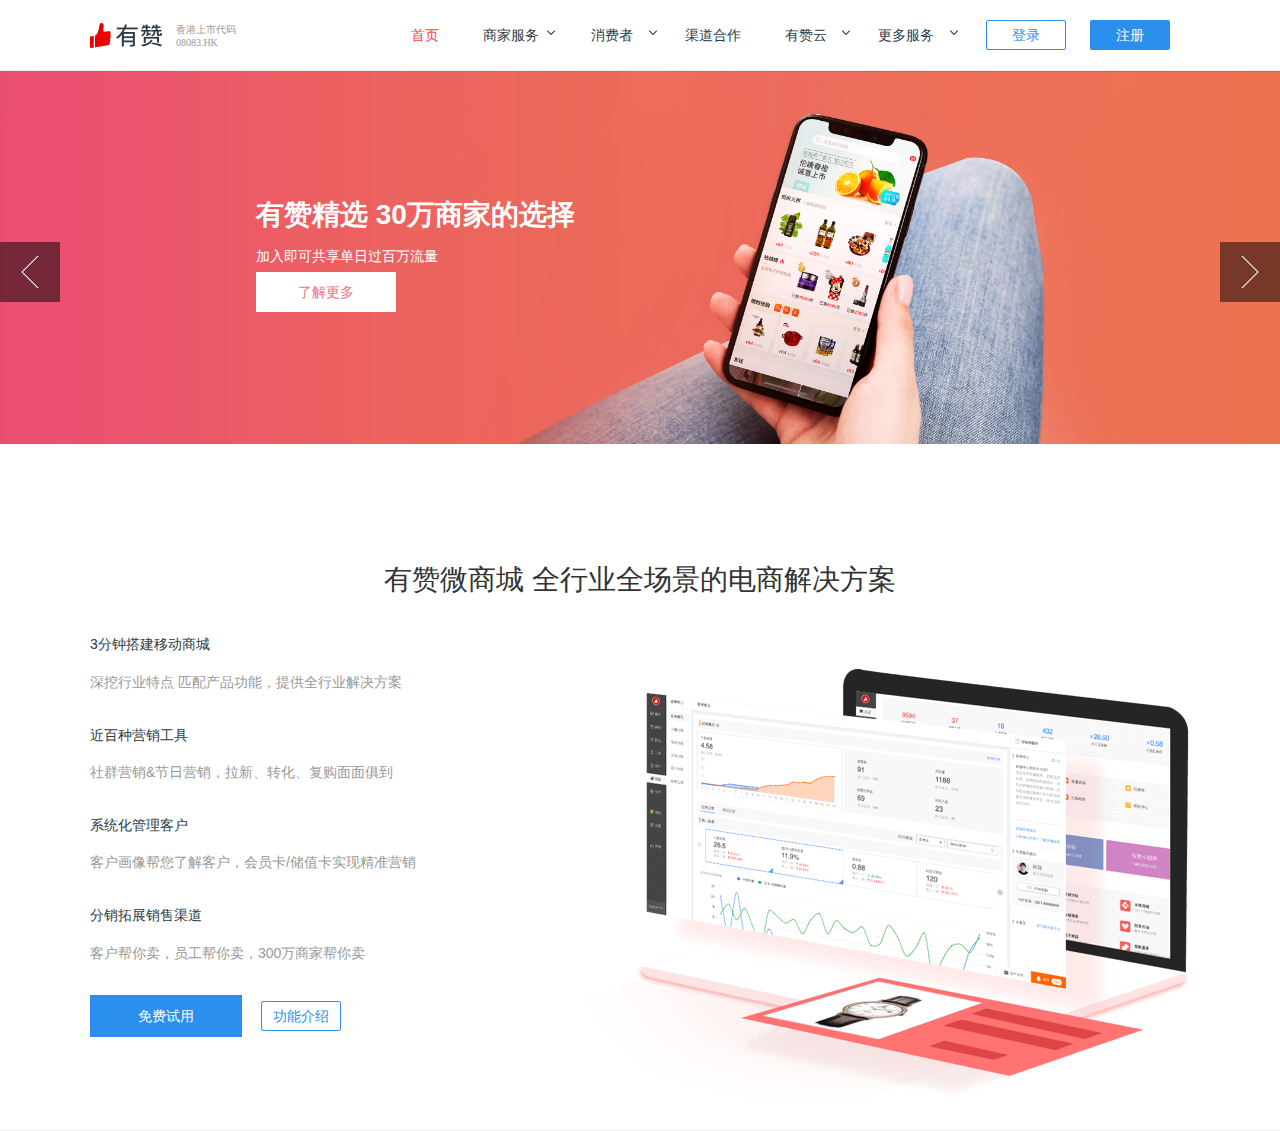
<file: 作业/index.html>
<!DOCTYPE html>
<html>

	<head>
		<meta charset="utf-8" />
		<title>有赞 - 做生意，用有赞</title>
		<link type="text/css" rel="stylesheet"  href="css.css">
	</head>

	<body>
		   <div class="ma">
		   <div class="nav_top">
		<div class="nav">		
		   <a class="log" img src="images/1.png"></a>
		   
		

		<div class='cont'>
		   <a class='link' target='_blank'>香港上市代码</a>
		   <a class='link' target='_blank'>08083.HK</a>
		</div>
		
		<ul class="list">
		<li><a class="select">首页</a></li>
		<li class="lanmu"><a class="fuwu">商家服务</a>
		  <img src="images/down.png">
		</li>
		<li class="lanmu"><a class="fuwu">消费者</a></li>
		<img src="images/down.png">
		<li><a class="qudao" >渠道合作</a></li>
		<li class="lanmu" ><a class="fuwu">有赞云</a></li>
		<img src="images/down.png">
		<li class="lanmu"><a class="fuwu">更多服务</a></li>
		<img src="images/down.png">
		<li class="q"><span class="denglu">登录</span></li>
		<li class="w"><span class="zhuce">注册</span></li>

		</ul>
	    </div>

		</div>
		
			<div class="banner">
			<div class="pic">
				<img src="images/2.png" />
		</div>
			<div style="position: absolute;color: #fff;top: 30%;left: 20%;">
				<h1>有赞精选 30万商家的选择</h1>
				<p class="font-lighter">加入即可共享单日过百万流量</p>
				<a class="button pink-button">了解更多</a>
		</div>

			<div class="LR">
				<span class="left"><img src="images/L.png" alt="" /></span>
				<span class="right"><img src="images/R.png"/></span>
		</div>
	</div>
			
			<div class="content">
				<h3>有赞微商城 全行业全场景的电商解决方案</h3>
				<div class="content-ma">
				<div class="content-ma-left">
				<div class="wenzi">
						<p class="title">3分钟搭建移动商城</p>
						<p class="warp">深挖行业特点 匹配产品功能，提供全行业解决方案</p>
	    </div>
				<div class="wenzi">
						<p class="title">近百种营销工具</p>
						<p class="warp">社群营销&节日营销，拉新、转化、复购面面俱到</p>
		</div>
				<div class="wenzi">
						<p class="title">系统化管理客户</p>
						<p class="warp">客户画像帮您了解客户，会员卡/储值卡实现精准营销</p>
		</div>
				<div class="wenzi">
						<p class="title">分销拓展销售渠道</p>
						<p class="warp">客户帮你卖，员工帮你卖，300万商家帮你卖</p>
		</div>
				<div class="wenzi">
						<span class="try">免费试用</span>
						<li class="g"><span class="introduce">功能介绍</span></li>
		</div>
	</div>
				<div class="content-ma-right">
						<img src="images/3.png"/>
	</div>

	</div>

   </div>
   </div>
  </body>

</html>
</file>
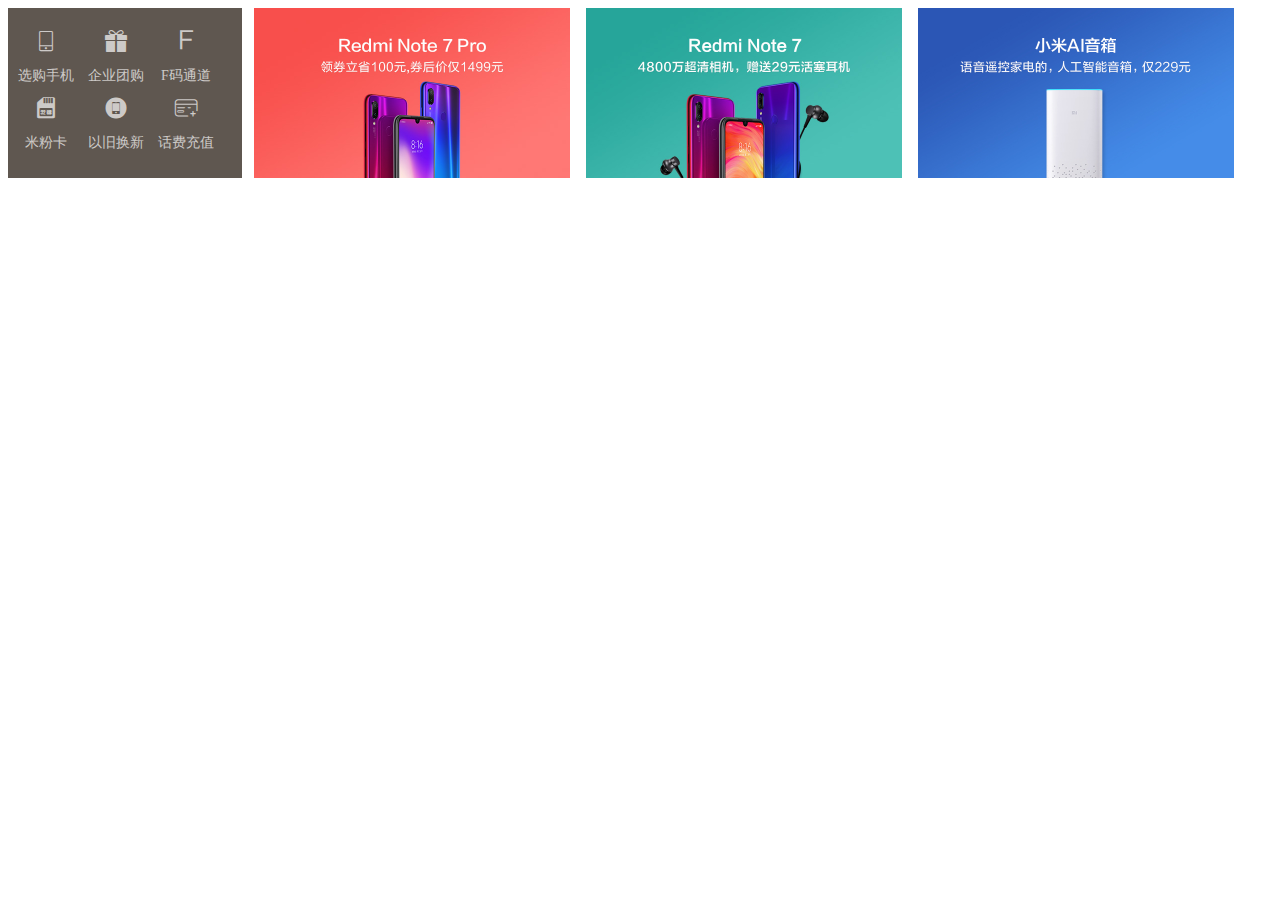
<file: 小米1/Untitled-1.html>
<!DOCTYPE html>
<html lang="en">
<head>
    <meta charset="UTF-8">
    <meta name="viewport" content="width=device-width, initial-scale=1.0">
    <meta http-equiv="X-UA-Compatible" content="ie=edge">
    <title>Document</title>
    <link rel="stylesheet" href="css.css">
    <link rel="stylesheet" href="font/iconfont.css">
</head>
<body>
    <div class="ma">
        <div class="span">
            <ul>
                <li><a class="tupian"><i class="iconfont">&#xe66f;</i>选购手机</a></li>
                <li><a class="tupian"><i class="iconfont">&#xe63c;</i>企业团购</a></li>
                <li><a class="tupian"><i class="iconfont">&#xe600;</i>F码通道</a></li>
                <li><a class="tupian"><i class="iconfont">&#xe6c5;</i>米粉卡</a></li>
                <li><a class="tupian"><i class="iconfont">&#xe61a;</i>以旧换新</a></li>
                <li><a class="tupian"><i class="iconfont">&#xe65c;</i>话费充值</a></li>
            </ul>
        </div>
        <div class="zhentitupian">
           <ul>
               <li><a><img alt="" src="images/xiaomi1.jpg" class="tupian1"></a></li>
               <li><a><img alt="" src="images/xiaomi2.jpg" class="tupian1"></a></li>
               <li><a><img alt="" src="images/xiaomi3.jpg" class="tupian1"></a></li>

           </ul>
        </div>
    </div>
    
</body>
</html>
</file>
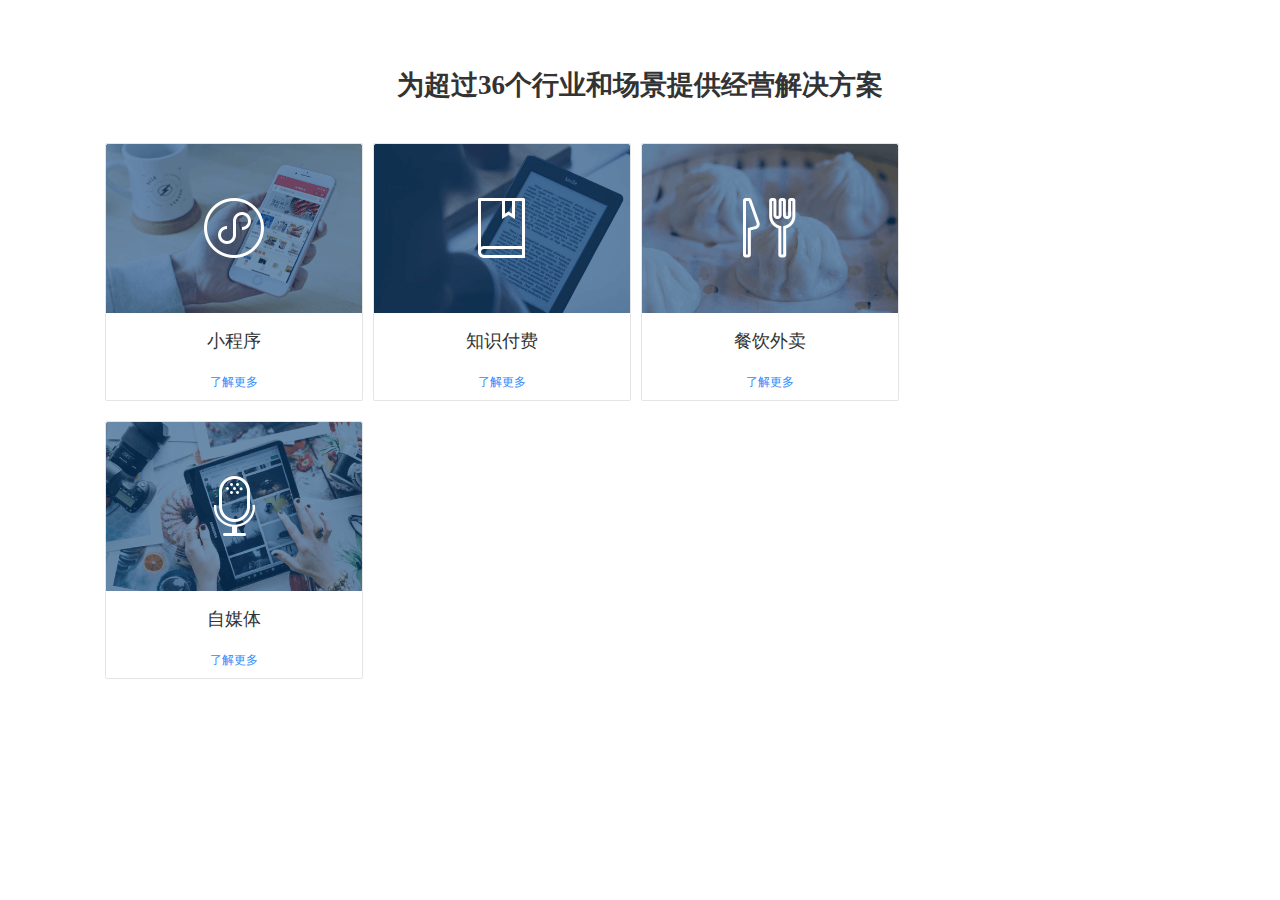
<file: 有赞1/Untitled-1.html>
<!DOCTYPE html>
<html lang="en">
<head>
    <meta charset="UTF-8">
    <meta name="viewport" content="width=device-width, initial-scale=1.0">
    <meta http-equiv="X-UA-Compatible" content="ie=edge">
    <title>Document</title>
    <link type="text/css" rel="stylesheet" href="css.css">
</head>
<body>
    <div class="main">
    <div class="warp">
        <h1>为超过36个行业和场景提供经营解决方案</h1>
    
    <div class="zhenti">
    <div class="zhenti-card">
        <div class="tupian">
            <span class="icon"><img src="images/tubiao.png"></span>
            <span class="back"><img src="images/shouji.png"></span>
        </div>

        <div class="wenzi">
            <p>小程序</p>
            <a href="">了解更多</a>
        </div>
      </div>

      <div class="zhenti-card">
          <div class="tupian">
              <span class="icon"><img src="images/shuben.png"></span>
              <span class="back"><img src="images/ipad.png"></span>

          </div>

          <div class="wenzi">
              <p>知识付费</p>
              <a href="">了解更多</a>
          </div>
      </div>

      <div class="zhenti-card">
            <div class="tupian">
                <span class="icon"><img src="images/daocha.png"></span>
                <span class="back"><img src="images/xiaolongbao.png"></span>
  
            </div>
  
            <div class="wenzi">
                <p>餐饮外卖</p>
                <a href="">了解更多</a>
            </div>
        </div>

        <div class="zhenti-card">
                <div class="tupian">
                    <span class="icon"><img src="images/maikef.png"></span>
                    <span class="back"><img src="images/ipad1.png"></span>
      
                </div>
      
                <div class="wenzi">
                    <p>自媒体</p>
                    <a href="">了解更多</a>
                </div>
            </div>
      
  

    </div>
    </div>
    </div>
</body>
</html>
</file>
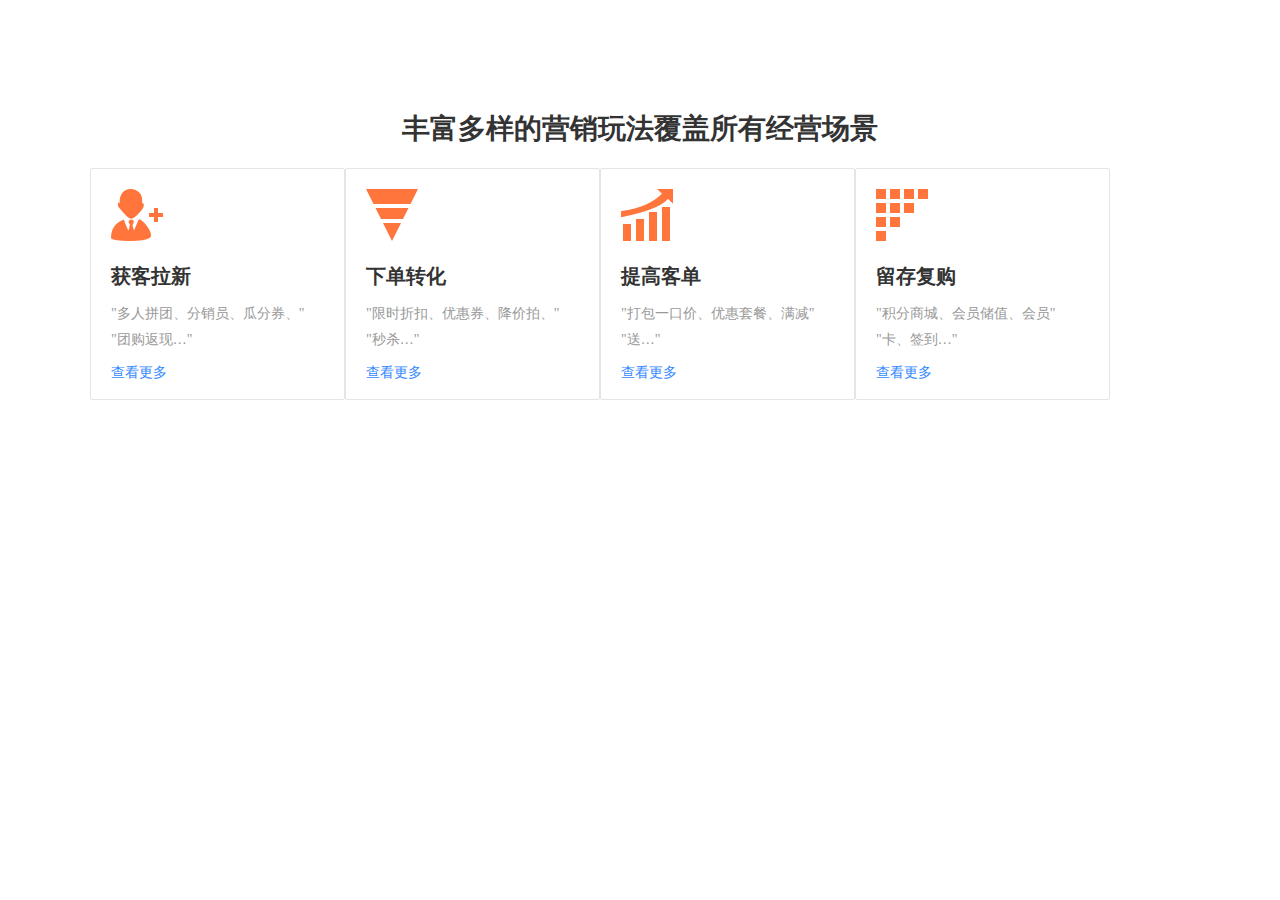
<file: 有赞2/Untitled-1.html>
<!DOCTYPE html>
<html lang="en">
<head>
    <meta charset="UTF-8">
    <meta name="viewport" content="width=device-width, initial-scale=1.0">
    <meta http-equiv="X-UA-Compatible" content="ie=edge">
    <title>Document</title>
    <link type="text/css" rel="stylesheet"  href="css.css">
</head>
<body>
    <div class="main">
        <div class="wrapper yz-resolutions">
            <h1>丰富多样的营销玩法覆盖所有经营场景</h1>
        
            <div class="res">
                <div class="kuang">
                    <div class="icon-div ump-1"></div>

                    <div class="ump-intro">
                        <p class="ump-title">获客拉新</p>
                        <p class="ziti">
                            "多人拼团、分销员、瓜分券、"
                            <br>
                            "团购返现…"
                        </p>
                        <a>查看更多</a>
                    </div>
                 </div>

                 <div class="kuang">
                        <div class="icon-div ump-2"></div>
    
                        <div class="ump-intro">
                            <p class="ump-title">下单转化</p>
                            <p class="ziti">
                                "限时折扣、优惠券、降价拍、"
                                <br>
                                "秒杀…"
                            </p>
                            <a>查看更多</a>
                        </div>
                     </div>

                     <div class="kuang">
                            <div class="icon-div ump-3"></div>
        
                            <div class="ump-intro">
                                <p class="ump-title">提高客单</p>
                                <p class="ziti">
                                    "打包一口价、优惠套餐、满减"
                                    <br>
                                    "送…"
                                </p>
                                <a>查看更多</a>
                            </div>
                         </div>

                         <div class="kuang">
                                <div class="icon-div ump-4"></div>
            
                                <div class="ump-intro">
                                    <p class="ump-title">留存复购</p>
                                    <p class="ziti">
                                        "积分商城、会员储值、会员"
                                        <br>
                                        "卡、签到…"
                                    </p>
                                    <a>查看更多</a>
                                </div>
                             </div>
        

            </div>
        </div>
    </div>
    
</body>
</html>
</file>
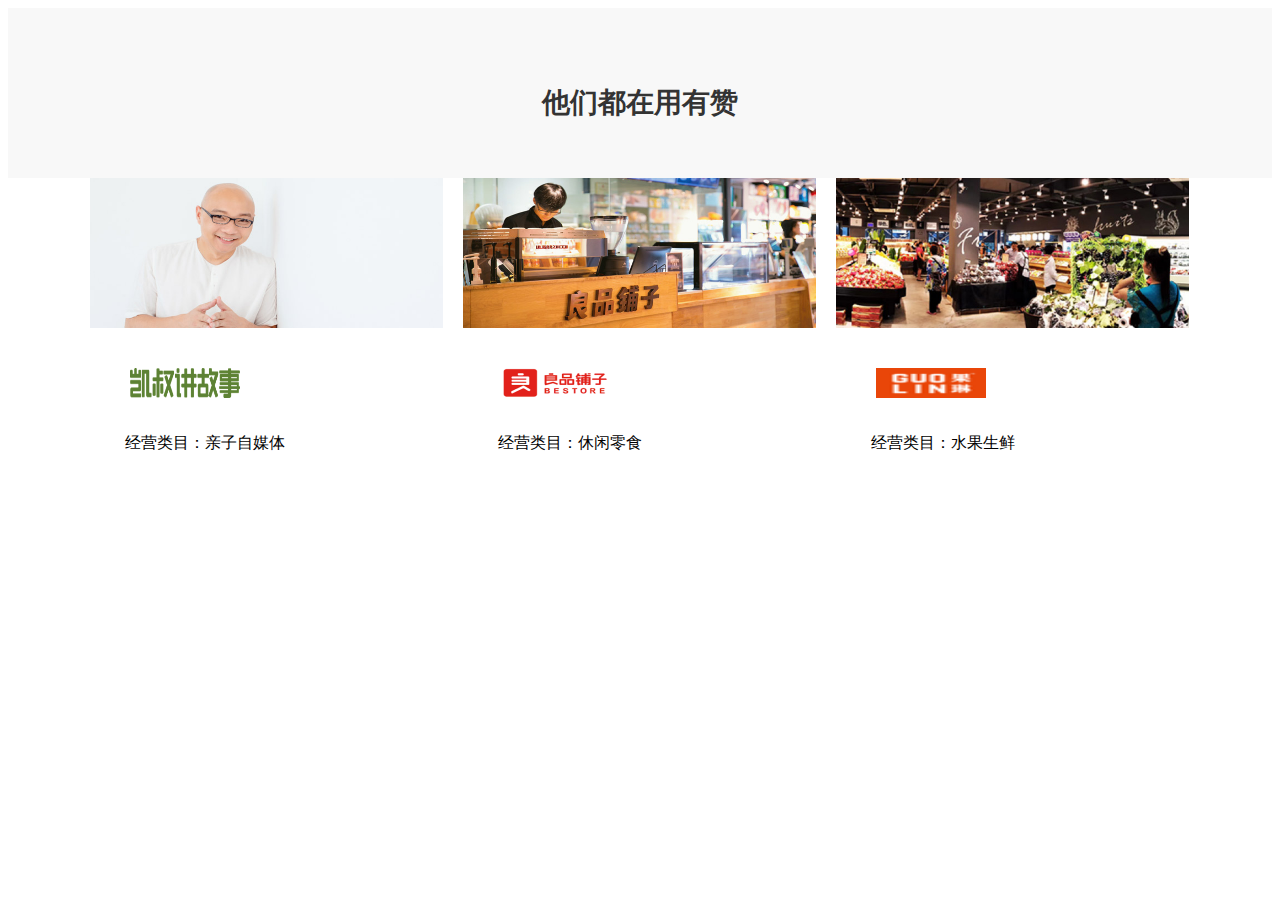
<file: 有赞3/Untitled-1.html>
<!DOCTYPE html>
<html lang="en">
<head>
    <meta charset="UTF-8">
    <meta name="viewport" content="width=device-width, initial-scale=1.0">
    <meta http-equiv="X-UA-Compatible" content="ie=edge">
    <title>Document</title>
    <link type="text/css" rel="stylesheet"  href="css.css">
</head>
<body>
    <div class="main1">
        <h1 class="wenzi">他们都在用有赞</h1>
        <div class="use">
            <div class="case">
                <div class="img-con">
                    <div class="bg">
                        <img src="images/jingying1.jpg">
                    </div>

                    <div class="card">
                        <div>
                            <div class="logo">
                                <img src="images/jingying11.png">
                             </div>
                            <p class="desc">经营类目：亲子自媒体</p>
                           
                        </div>
                    </div>
                </div>

                <div class="img-con">
                    <div class="bg">
                        <img src="images/jingying2.jpg">
                    </div>

                    <div class="card">
                        <div>
                            <div class="logo">
                                <img src="images/jingying22.png">
                            </div>
                            <p class="desc">经营类目：休闲零食</p>
                            
                        </div>
                    </div>
                </div>

                <div class="img-con">
                        <div class="bg">
                            <img src="images/jingying3.jpg">
                        </div>
    
                        <div class="card">
                            <div>
                                <div class="logo">
                                    <img src="images/jingying33.png">
                                </div>
                                <p class="desc">经营类目：水果生鲜</p>
                                
                            </div>
                        </div>
                   
    

            </div>
        </div>
    </div>
    
</body>
</html>
</file>
<file: 作业/css.css>
a,div,ul, li,i,span {
	margin: 0;
	padding: 0;
	border: 0;
	font: inherit;
	font-size: 100%;
	vertical-align: baseline;
}
body{
	min-width:1100px;
	color: #2c3a46;
	background: #ffffff;
	font-size: 14px;
	line-height:1.6em;
	font-family: Arial, Helvetica, Verdana,sans-serif;
	margin: 0;
	padding: 0;
	border: 0;
}

.ma {
    width:100%;
    min-width: 1100px;
    height: auto;
    position: relative;
    background: #ffffff;
    border-bottom: 1px solid #ededed;
    box-shadow: 0px 1px 4px rgba(0, 0, 0, 0.1);
    z-index: 200;
    transition: all 0.5s ease-in;
}
.select{
	color:#ff4444;
}
.list li{

  display: inline-block;
  height: 70px;
  line-height: 70px;
  padding: 0px 20px;
}
li.q{
	padding: 0px 0px 0px 20px;
}
li .w{
	padding: 0px 0px 0px 10px;
}

.denglu{
	width: 80px;
	height: 30px;
	line-height: 28px;
	text-align: center;
	border-radius: 2px;
	box-sizing: border-box;
	cursor: pointer;
	display: inline-block;
	border: 1px solid #2B90ED;
	color: #2B90ED;
}
.zhuce{
	width: 80px;
	height: 30px;
	line-height: 30px;
	text-align: center;
	border-radius: 2px;
	cursor: pointer;
	display: inline-block;
	background-color: #2B90ED;
	color: #ffffff;
}


.nav_top {
	width: 100%;
	border-bottom: 1px solid rgb(237, 237, 237);
	box-shadow: 0px 1px 4px rgba(0, 0, 0, 0.1);
	transition: all 0.3s ease-in;
}

.nav {
    box-sizing: border-box;
    margin: 0 auto;
    width: 1100px;
    height: 70px;
    zoom: 1;
}

.log{
    display: inline-block;
    width: 72px;
    height: 25px;
    margin-top: 22.5px;
    background-size: 72px 25px;
    background-image: url(images//1.png)
}
.cont{
    display: inline-block;
    width: 60px;
    margin-left: 10px;
    margin-bottom: -1px;
}
.link{
    float: left;
    width: 78px;
    color: #999;
    font-size: 10px;
    font-family: 'PingFang SC';
    font-weight: 300;
    line-height: 13px;
}
 .list {
	float: right;
    zoom: 1;
}
.ma ul{
	list-style: none;
}

.lanmu{
	z-index: 200;
	margin-right: -12px;

}
.fuwu {
	position: relative;
    display: inline-block;
}


.banner {
	width: 100%;
	position: relative;
}

.banner .pic img {
	width: 100%;
}

.p {
	font-size:20px;
	color:#fff;
	margin-bottom:55px;
}

a.pink-button {
	color: #eb737f;
	background-color: #fff;
    padding: 12px 42px;
}，
a.button {
	font-size: 14px;
    padding: 12px 22px;
    text-decoration: none;
    border-radius: 2px;
}

.banner .left, .banner .right {
	position: absolute;
	top: 45%;
}

.banner .left {
	left: 0%;
}

.banner .right {
	right: 0%;
}

.ma .content {
	width: 1100px;
	overflow: hidden;
	margin: 90px auto 0;
}

.content-ma-left {
	float: left;
}

.content-ma-right {
	margin-top: 50px;
	float: right;
}

.ma .content h3 {
	text-align: center;
	font-weight: 400;
	font-size: 28px;
	color: rgb(51, 51, 51);
	letter-spacing: 0;
}

.content .wenzi {
	margin-bottom: 30px;
}

.content .wenzi.title {
	color: rgb(51, 51, 51);
	font-size: 18px;
	line-height: 24px;
	letter-spacing: 0;
}

.content .wenzi .warp {
	margin-top: 5px;
	font-size: 14px;
	color: rgb(153, 153, 153);
	letter-spacing: 0;
	line-height: 24px;
}

.content .wenzi .try {
	background: rgb(43, 144, 237);
	color: #fff;
	width: 70px;
	height: 20px;
	line-height: 20px;
	text-align: center;
	display: inline-block;
	margin-right: 15px;
	border: 1px solid rgb(51, 136, 255);
	padding: 10px 40px;
}

.g {
	width: 80px;
	height: 30px;
	line-height: 28px;
	text-align: center;
	border-radius: 2px;
	box-sizing: border-box;
	cursor: pointer;
	display: inline-block;
	border: 1px solid #2B90ED;
	color: #2B90ED;
}

.content .wenzi.introduce {
	border: 1px solid rgb(51, 136, 255);
	color: rgb(51, 136, 255);
	padding: 9px 42px;
display: inline-block;
	width: 80px;
	height: 30px;
	line-height: 28px;
	text-align: center;
	border-radius: 2px;
	box-sizing: border-box;
	cursor: pointer;
	
	
	
}
</file>
<file: 小米1/css.css>
ul, li/*定义矢量图*/ { 
    margin: 0;
    padding: 0;
}
.ma {
    width:1700px;
}
.span {
    width: 228px;
    height: 164px;
    padding: 3px;
    float: left;
    background-color: #5f5750;
}
.span ul li {
    display: block;
    width: 70px;
    height: 49px;
    padding-top: 18px;
    float: left;
    line-height: 46px;
    text-align: center;
    font-size: 14px;
}
.span i{
    display: block;/*定位块元素*/
    font-size: 24px;
    line-height: 24px;
}

a/*矢量图颜色*/ {
    color: rgba(255,255,255,0.7);
}

.tupian1/*三张图片*/ {
    height: 170px;
    float: right;
}

.zhentitupian ul li {
    display: inline-block;/*定义行块元素*/
    margin-left: 12px;/*左外边距*/
}
</file>
<file: 小米1/font/iconfont.css>
@font-face {font-family: "iconfont";
  src: url('iconfont.eot?t=1559657014642'); /* IE9 */
  src: url('iconfont.eot?t=1559657014642#iefix') format('embedded-opentype'), /* IE6-IE8 */
  url('[data-uri]') format('woff2'),
  url('iconfont.woff?t=1559657014642') format('woff'),
  url('iconfont.ttf?t=1559657014642') format('truetype'), /* chrome, firefox, opera, Safari, Android, iOS 4.2+ */
  url('iconfont.svg?t=1559657014642#iconfont') format('svg'); /* iOS 4.1- */
}

.iconfont {
  font-family: "iconfont" !important;
  font-size: 16px;
  font-style: normal;
  -webkit-font-smoothing: antialiased;
  -moz-osx-font-smoothing: grayscale;
}

.icon-F:before {
  content: "\e600";
}

.icon-shouji:before {
  content: "\e61a";
}

.icon-shouji1:before {
  content: "\e66f";
}

.icon-gift:before {
  content: "\e63c";
}

.icon-SDneicunqia:before {
  content: "\e6c5";
}

.icon-chongzhi:before {
  content: "\e65c";
}
</file>
<file: 有赞1/css.css>
main {
	margin: 0;
	padding: 0;
	border: 0;
	font: inherit;
	font-size: 100%;
	vertical-align: baseline;
}


.main .warp {
    text-align: center;
    font-size: 27px;
    color: #333;
    line-height: 20px;
    padding-top: 40px;

    max-width: 1070px;
    margin: 0 auto;
    position: relative;
    zoom: 1;
}
h1 {
    display: block;
    font-size: 27px;
    -webkit-margin-before: 1em;
    -webkit-margin-after: 1em;
    -webkit-margin-start: 0px;
    -webkit-margin-end: 0px;
}

.zhenti {
    display: flex;
    flex-wrap: wrap;
    margin-top: 48px;
    margin-bottom: 48px;
}

.zhenti-card {
    cursor: pointer;
    width: 256px;
    height: 256px;
    border: 1px solid #e5e5e5;
    border-radius: 2px;
    margin-right: 10px;
    margin-bottom: 20px;
    transition: .5s;
}

.tupian {
    height: 169px;
    width: 100%;
    position: relative;
}
.tupian .icon {
    position: absolute;
    width: 60px;
    margin: 0 auto;
    left: 98px;
    top: 54px;
}
.tupian img {
    width: 100%;
}
.wenzi {
    padding: 10px 0;
    width: 100%;
    height: 92px;
    text-align: center;
    line-height: 36px;
}

.wenzi p {
    line-height: 0px;
    font-size: 18px;
}

.wenzi a {
    font-size: 12px;
    color: #38f;
}
a {
    text-decoration: none;
}
</file>
<file: 有赞2/css.css>
main {
	margin: 0;
	padding: 0;
	border: 0;
	font: inherit;
	font-size: 100%;
	vertical-align: baseline;
}
.main .wrapper{
    max-width: 1100px;
    margin: 0 auto;
    position: relative;
    zoom: 1;
}
.main .wrapper h1 {
    text-align: center;
    font-size: 28px;
    color: #333;
    line-height: 40px;
    padding-top: 90px;
}
.yz-resolutions h1{
    font-family:PingFangSC-Medium;
    letter-spacing: 0;
}

.yz.resolutions .res {
    display: flex;
    flex-wrap: wrap;
    margin-top: 48px;
    margin-bottom: 48px;

}

.yz-resolutions .res .kuang {
    cursor: pointer;
    width: 213px;
    height: 190px;
    padding: 20px;
    border: 1px solid #e5e5e5;
    border-radius: 2px;
    margin-right: 20px;
    margin-bottom: 20px;

}
.yz-resolutions .res .kuang:hover {
        background: linear-gradient(to bottom right,#ffae67,#ff7139);
        border:0;
        padding:21px;
}
.yz-resolutions .res .kuang:hover .ump-1{
    background: url(images/1.png) no-repeat;
    background-size: 52px;
}
.yz-resolutions .res .kuang .ump-1{
    background: url(images/1.png) no-repeat;
    background-size: 52px; 
}

.yz-resolutions .res .kuang .icon-div {
    width: 52px;
    height: 52px;
}
.yz-resolutions .res .kuang:hover .ump-2{
    background: url(images/2.png) no-repeat;
    background-size: 52px;
}

.yz-resolutions .res .kuang:hover .ump-3{
    background: url(images/3.png) no-repeat;
    background-size: 52px;
}
.yz-resolutions .res .kuang:hover .ump-4{
    background: url(images/4.png) no-repeat;
    background-size: 52px;
}

.yz-resolutions .res .kuang .ump-1 {
    background: url(images/1.png) no-repeat;
    background-size: 52px;
}
.yz-resolutions .res .kuang .icon-div {
    width: 52px;
    height: 52px;
}

.yz-resolutions .res .kuang .ump-intro {
    padding-top: 10px;
    width: 100%;
    height: 92px;
    line-height: 10px;
}
.yz-resolutions .res .kuang .ump-intro .ump-title {
    font-size: 20px;
    font-weight: 600;
    color: #333;
}
.yz-resolutions .res .kuang .ump-intro .ziti {
    font-size: 14px;
    line-height: 26px;
    color: #999;
}

p {
    display: block;
    -webkit-margin-before: 1em;
    -webkit-margin-after: 1em;
    -webkit-margin-start: 0px;
    -webkit-margin-end: 0px;
}

.yz-resolutions .res .kuang .ump-intro a {
    font-size: 14px;
    color: #38f;
}
a{
    text-decoration: none;
}

.yz-resolutions .res .kuang .ump-2{
    background: url(images/2.png) no-repeat;
    background-size: 52px;
    
}
.yz-resolutions .res .kuang{
    margin-right:0;
    float: left;
}
.yz-resolutions .res .kuang .ump-3{
    background: url(images/3.png) no-repeat;
    background-size: 52px;
}
.yz-resolutions .res .kuang .ump-4{
    background: url(images/4.png) no-repeat;
    background-size: 52px;
}
</file>
<file: 有赞3/css.css>
main {
	margin: 0;
	padding: 0;
	border: 0;
	font: inherit;
	font-size: 100%;
	vertical-align: baseline;
}
.main1 {
    width: 100%;
    background: #f8f8f8;
    padding-bottom: 10px;
}

.main1 .wenzi {
    font-size: 28px;
    color: #333;
    line-height: 10px;
    text-align: center;
    margin: 0 auto 60px;
    padding-top: 90px;
}

.use {
    width: 1120px;
    margin: 0 auto 10px;
}
.use img {
    height: 30px;
}

.use .case {
    zoom: 1;
    margin-left: -10px;
    margin-right: 10px;
}

.img-con {
    width: 33.3%;
    height: 300px;
    box-sizing: border-box;
    margin: 10px auto;
    padding-left: 20px;
    position: relative;
    float: left;
    overflow: hidden;
}

.bg {
   
    width: 100%;
    height: 150px;
    background-size: cover;
    background-position: 50%;
    position: relative;
}


.card {
    position: absolute;
    box-sizing: border-box;
    width: 100%;
    height: 100%;
    top: 180px;
    padding-right: 20px;
    background-color: #fff;
    transition: all .2s linear;
}

.card .desc {
    position: absolute;
    left: 35px;
    top: 59px;
    background-repeat: no-repeat;
    background-size: contain;
}

.card .logo {
    width: 120px;
    left:30px;
    position: absolute;
    background-repeat: no-repeat;
    background-size: contain;
}

.bg img {
    width: 100%;
    height: 150px;
    background-size: cover;
    background-position: 50%;
    position: relative;
}

.logo img {
    position: absolute;
    left: 10px;
    top: 10px;
    width: 110px;
    background-repeat: no-repeat;
    background-size: contain;

}
</file>
